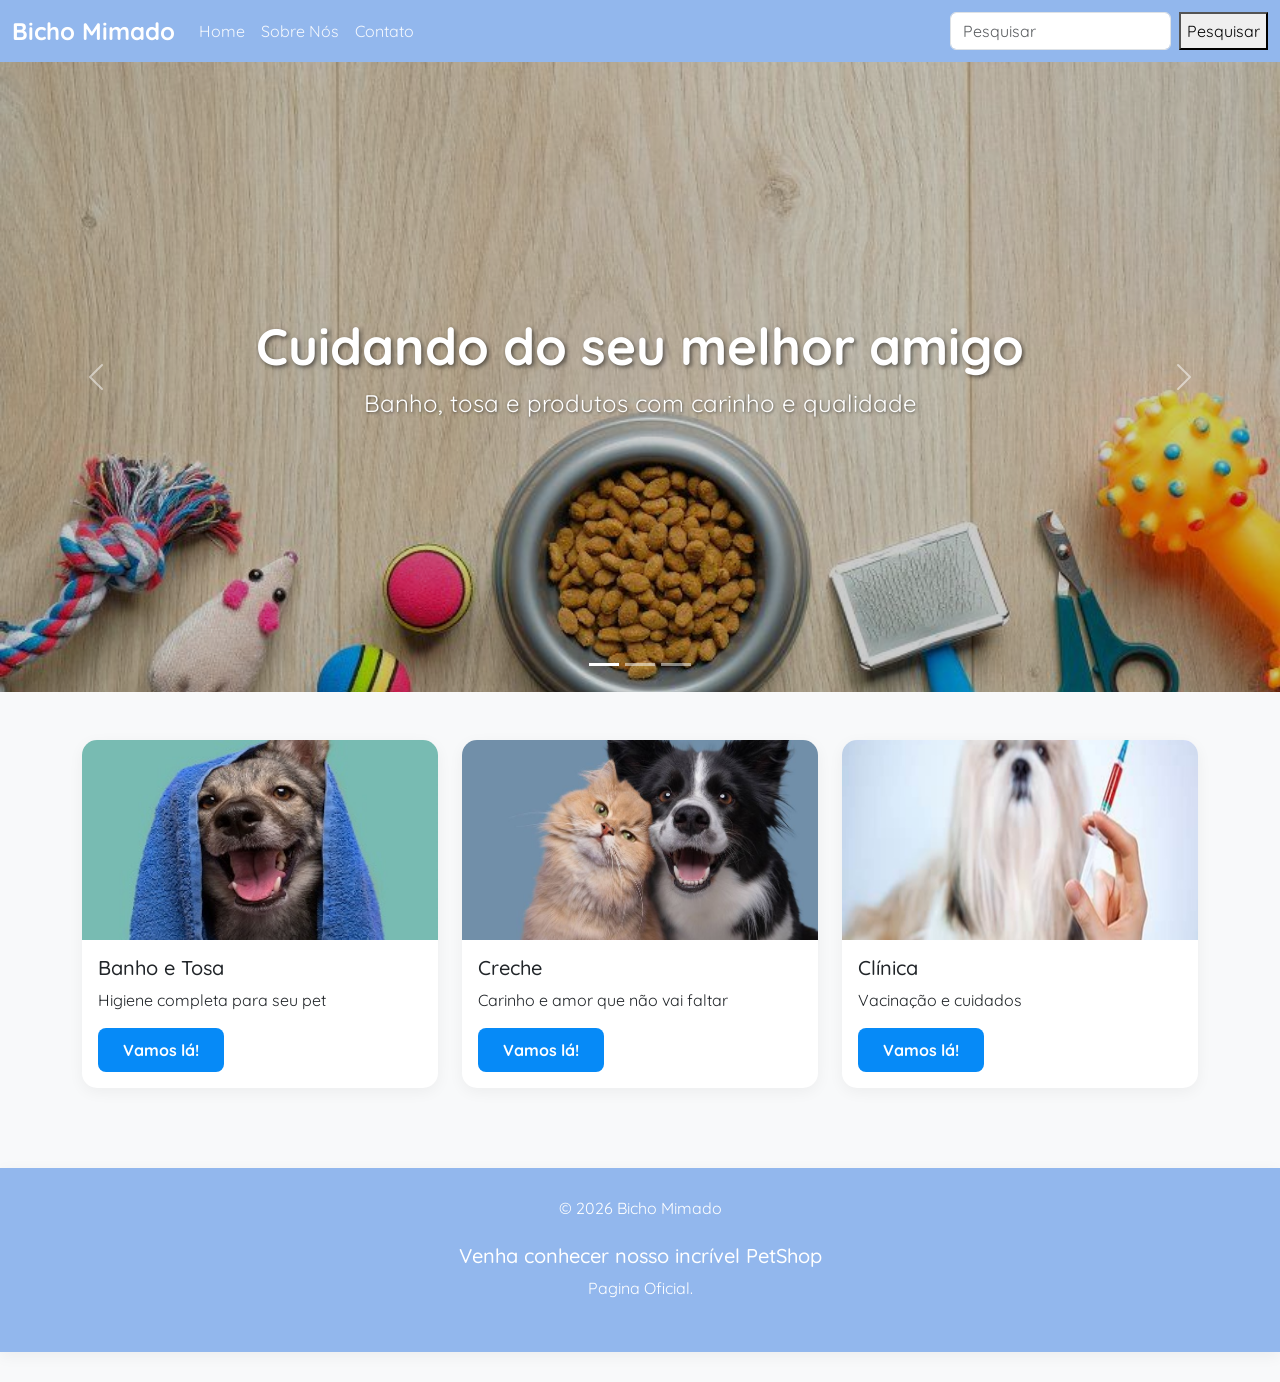
<file: index.html>
<!doctype html>
<html lang="pt-br">

<head>
  <meta charset="utf-8">
  <meta name="viewport" content="width=device-width, initial-scale=1">
  <title>Bicho Mimado</title>
  <link href="https://cdn.jsdelivr.net/npm/bootstrap@5.3.8/dist/css/bootstrap.min.css" rel="stylesheet"
    integrity="sha384-sRIl4kxILFvY47J16cr9ZwB07vP4J8+LH7qKQnuqkuIAvNWLzeN8tE5YBujZqJLB" crossorigin="anonymous">
  <link rel="stylesheet" href="css/style.css">
</head>

<body>

  <!--NAVBAR-->

  <nav class="navbar navbar-expand-lg bg-body-tertiary">
    <div class="container-fluid">
      <a class="navbar-brand" href="#">Bicho Mimado</a>

      <button class="navbar-toggler" type="button" data-bs-toggle="collapse" data-bs-target="#menu" aria-controls="menu"
        aria-expanded="false" aria-label="Toggle navigation">
        <span class="navbar-toggler-icon"></span>
      </button>

      <div class="collapse navbar-collapse" id="menu">
        <ul class="navbar-nav me-auto mb-2 mb-lg-0">
          <li class="nav-item">
            <a class="nav-link active" href="index.html">Home</a>
          </li>

          <li class="nav-item">
            <a class="nav-link active" href="sobrenos.html">Sobre Nós</a>
          </li>

          <li class="nav-item">
            <a class="nav-link active" href="contato.html">Contato</a>
          </li>
        </ul>

        <form class="d-flex" role="Pesquisar">
          <input class="form-control me-2" type="Pesquisar" placeholder="Pesquisar" aria-label="Pesquisar" />
          <button class="" type="submit">Pesquisar</button>
        </form>

      </div>
    </div>
  </nav>

  <!--BANNER FEITO PELO BOOTSTRAP-->

  <div id="carouselExampleCaptions" class="carousel slide">
    <div class="carousel-indicators">
      <button type="button" data-bs-target="#carouselExampleCaptions" data-bs-slide-to="0" class="active"
        aria-current="true" aria-label="Slide 1"></button>
      <button type="button" data-bs-target="#carouselExampleCaptions" data-bs-slide-to="1"
        aria-label="Slide 2"></button>
      <button type="button" data-bs-target="#carouselExampleCaptions" data-bs-slide-to="2"
        aria-label="Slide 3"></button>
    </div>

    <div class="carousel-inner">
      <div class="carousel-item active">
        <img src="img/banner8.jpg" class="d-block w-100" alt="primeiro banner">
        <div class="carousel-caption">
          <h5 class="Texto1">Cuidando do seu melhor amigo</h5>
          <p class="Texto1">Banho, tosa e produtos com carinho e qualidade</p>
        </div>
      </div>

      <div class="carousel-item">
        <img src="img/banner2.jpg" class="d-block w-100" alt="segundo banner">
        <div class="carousel-caption">
          <h5 class="Texto2">Vai viajar e deixar seu melhor amigo sozinho.</h5>
          <p class="Texto2">Nosso PetShop também oferece serviço de creche para seu animalzinho.</p>
        </div>
      </div>

      <div class="carousel-item">
        <img src="img/banner9.jpg" class="d-block w-100" alt="terceiro banner">
        <div class="carousel-caption">
          <h5 class="Texto3">Diga SIM! Para a Vacinação.</h5>
          <p class="Texto3">Venha conhecer a nossa clínica.</p>
        </div>
      </div>
    </div>

    <button class="carousel-control-prev" type="button" data-bs-target="#carouselExampleCaptions" data-bs-slide="prev">
      <span class="carousel-control-prev-icon" aria-hidden="true"></span>
      <span class="visually-hidden">Previous</span>
    </button>
    <button class="carousel-control-next" type="button" data-bs-target="#carouselExampleCaptions" data-bs-slide="next">
      <span class="carousel-control-next-icon" aria-hidden="true"></span>
      <span class="visually-hidden">Next</span>
    </button>
  </div>
  <script src="https://cdn.jsdelivr.net/npm/bootstrap@5.3.8/dist/js/bootstrap.bundle.min.js"></script>

  <!--CARDS-->

  <div class="container mt-5">
    <div class="row">

      <!-- CARD 1 -->
      <div class="col-md-4">
        <div class="card">
          <img src="img/card1.jpg" class="card-img-top">
          <div class="card-body">
            <h5>Banho e Tosa</h5>
            <p>Higiene completa para seu pet</p>
            <a href="#" class="btn btn-primary">Vamos lá!</a>
          </div>
        </div>
      </div>

      <!-- CARD 2 -->
      <div class="col-md-4">
        <div class="card">
          <img src="img/card2.jpg" class="card-img-top">
          <div class="card-body">
            <h5>Creche</h5>
            <p>Carinho e amor que não vai faltar</p>
            <a href="#" class="btn btn-primary">Vamos lá!</a>
          </div>
        </div>
      </div>

      <!-- CARD 3 -->
      <div class="col-md-4">
        <div class="card">
          <img src="img/card3.jpg" class="card-img-top">
          <div class="card-body">
            <h5>Clínica</h5>
            <p>Vacinação e cuidados</p>
            <a href="#" class="btn btn-primary">Vamos lá!</a>
          </div>
        </div>
      </div>

    </div>
  </div>

  <!--RODAPÉ-->
  <div class="card text-center">
    <div class="card-header">
      © 2026 Bicho Mimado
    </div>
    <div class="card-body">
      <h5 class="card-title">Venha conhecer nosso incrível PetShop</h5>
      <p class="card-text">Pagina Oficial.</p>
    </div>
    <div class="card-footer text-body-secondary">
    </div>
  </div>

</body>

</html>
</file>
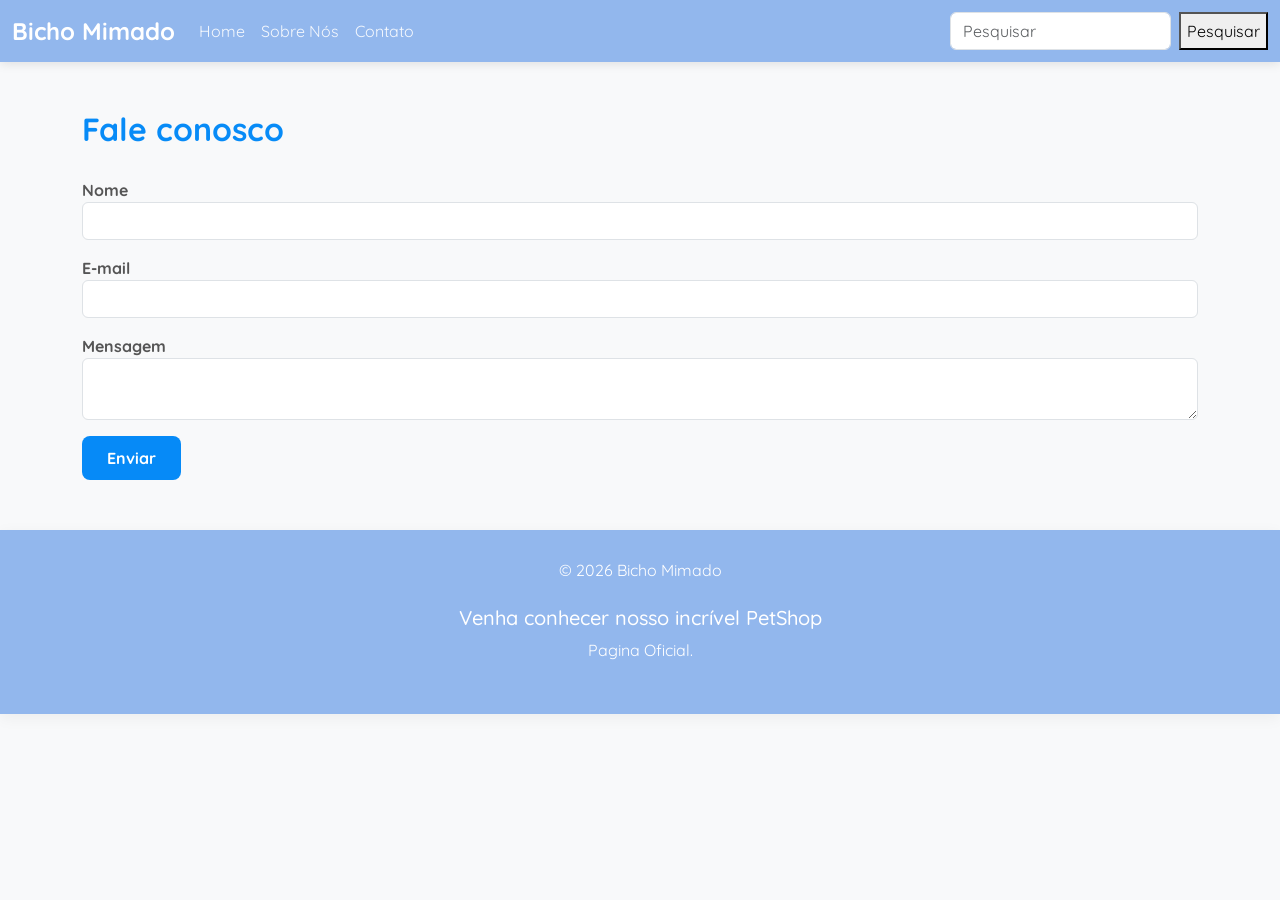
<file: contato.html>
<!DOCTYPE html>
<html lang="pt-br">
<head>
  <meta charset="UTF-8">
  <title>Contato</title>
  <link href="https://cdn.jsdelivr.net/npm/bootstrap@5.3.0/dist/css/bootstrap.min.css" rel="stylesheet">
    <link rel="stylesheet" href="css/style.css">

</head>

<body>

    <!--NAVBAR-->

        <nav class="navbar navbar-expand-lg bg-body-tertiary">
            <div class="container-fluid">
            <a class="navbar-brand" href="#">Bicho Mimado</a>

            <button class="navbar-toggler" type="button" data-bs-toggle="collapse" data-bs-target="#menu" aria-controls="menu" aria-expanded="false" aria-label="Toggle navigation">
                <span class="navbar-toggler-icon"></span>
            </button>

            <div class="collapse navbar-collapse" id="menu">
                <ul class="navbar-nav me-auto mb-2 mb-lg-0">   
                <li class="nav-item">
                    <a class="nav-link active" href="index.html">Home</a>
                </li>

                <li class="nav-item">
                    <a class="nav-link active" href="sobrenos.html">Sobre Nós</a>
                </li>

                <li class="nav-item">
                    <a class="nav-link active" href="contato.html">Contato</a>
                </li>
                </ul>

                <form class="d-flex" role="Pesquisar">
                <input class="form-control me-2" type="Pesquisar" placeholder="Pesquisar" aria-label="Pesquisar"/>
                <button  type="submit">Pesquisar</button>
                </form>

            </div>
            </div>
        </nav>

    <div class="container mt-5">
    <h2>Fale conosco</h2>

    <form>
        <div class="mb-3">
        <label>Nome</label>
        <input type="text" class="form-control">
        </div>

        <div class="mb-3">
        <label>E-mail</label>
        <input type="email" class="form-control">
        </div>

        <div class="mb-3">
        <label>Mensagem</label>
        <textarea class="form-control"></textarea>
        </div>

        <button class="btn btn-primary">Enviar</button>
    </form>
    </div>

    <!--RODAPÉ-->
          <div class="card text-center">
            <div class="card-header">
               © 2026 Bicho Mimado
            </div>
            <div class="card-body">
              <h5 class="card-title">Venha conhecer nosso incrível PetShop</h5>
              <p class="card-text">Pagina Oficial.</p>
            </div>
            <div class="card-footer text-body-secondary">
            </div>
          </div>
          <script src="https://cdn.jsdelivr.net/npm/bootstrap@5.3.8/dist/js/bootstrap.bundle.min.js"></script>
</body>
</html>
</file>
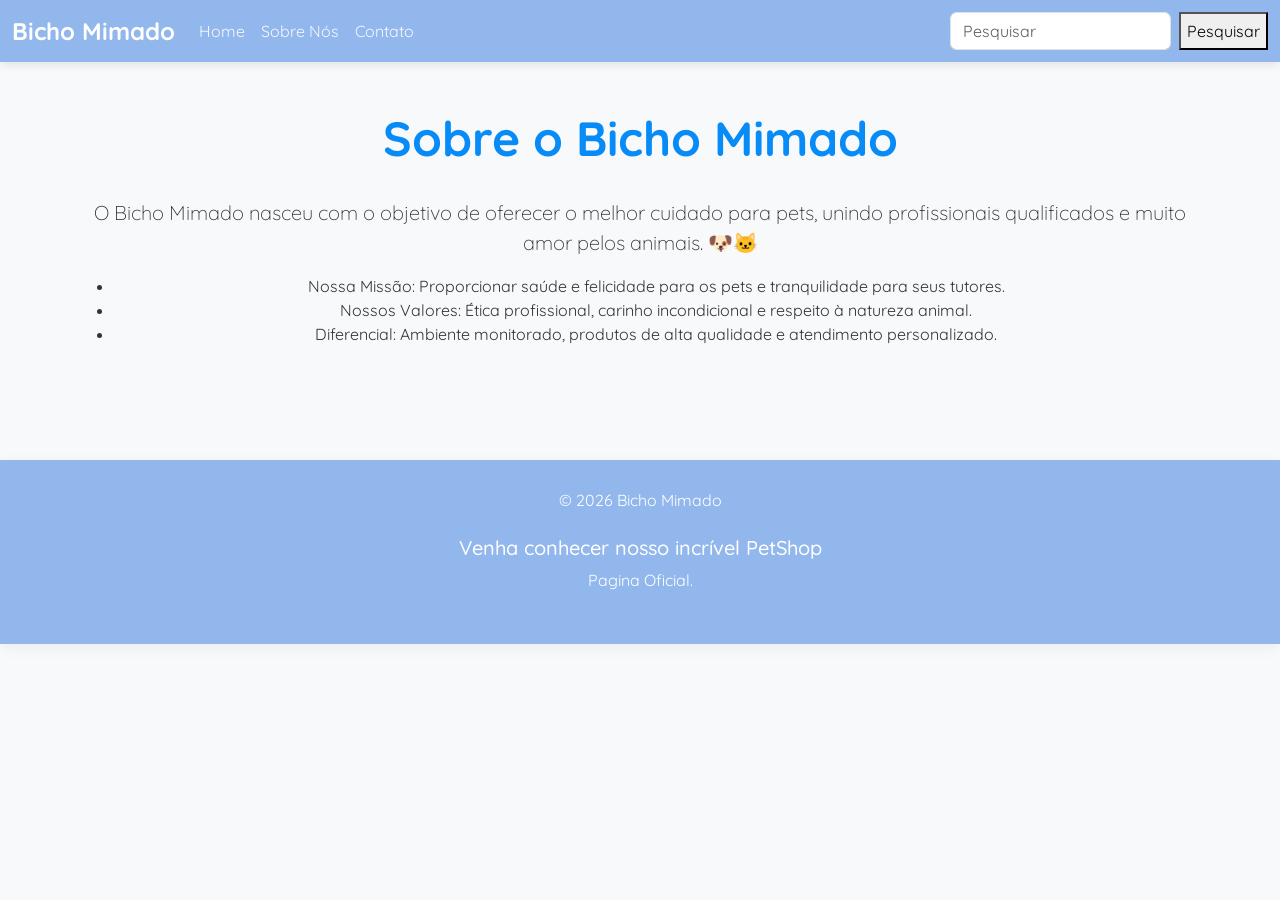
<file: sobrenos.html>
<!DOCTYPE html>
<html lang="pt-br">

<head>
  <meta charset="UTF-8">
  <title>Sobre Nós</title>
  <link href="https://cdn.jsdelivr.net/npm/bootstrap@5.3.0/dist/css/bootstrap.min.css" rel="stylesheet">
  <link rel="stylesheet" href="css/style.css">

</head>

<body class="sobre">

  <!--NAVBAR-->

  <nav class="navbar navbar-expand-lg bg-body-tertiary">
    <div class="container-fluid">
      <a class="navbar-brand" href="#">Bicho Mimado</a>

      <button class="navbar-toggler" type="button" data-bs-toggle="collapse" data-bs-target="#menu" aria-controls="menu"
        aria-expanded="false" aria-label="Toggle navigation">
        <span class="navbar-toggler-icon"></span>
      </button>

      <div class="collapse navbar-collapse" id="menu">
        <ul class="navbar-nav me-auto mb-2 mb-lg-0">
          <li class="nav-item">
            <a class="nav-link active" href="index.html">Home</a>
          </li>

          <li class="nav-item">
            <a class="nav-link active" href="sobrenos.html">Sobre Nós</a>
          </li>

          <li class="nav-item">
            <a class="nav-link active" href="contato.html">Contato</a>
          </li>
        </ul>

        <form class="d-flex" role="Pesquisar">
          <input class="form-control me-2" type="Pesquisar" placeholder="Pesquisar" aria-label="Pesquisar" />
          <button type="submit">Pesquisar</button>
        </form>

      </div>
    </div>
  </nav>

  <div class="container py-5 text-center">
    <h2 class="display-5 fw-bold">Sobre o Bicho Mimado</h2>
    <p class="lead mt-4">
      O Bicho Mimado nasceu com o objetivo de oferecer o melhor cuidado para pets,
      unindo profissionais qualificados e muito amor pelos animais. 🐶🐱
    </p>
    <p>
    <ul>

      <li>
        Nossa Missão: Proporcionar saúde e felicidade para os pets e tranquilidade para seus tutores.
      </li>

      <li>
        Nossos Valores: Ética profissional, carinho incondicional e respeito à natureza animal.
      </li>

      <li>
        Diferencial: Ambiente monitorado, produtos de alta qualidade e atendimento personalizado.
      </li>

    </ul>
    </p>
  </div>

  <!--RODAPÉ-->
  <div class="card text-center">
    <div class="card-header">
      © 2026 Bicho Mimado
    </div>
    <div class="card-body">
      <h5 class="card-title">Venha conhecer nosso incrível PetShop</h5>
      <p class="card-text">Pagina Oficial.</p>
    </div>
    <div class="card-footer text-body-secondary">
    </div>
  </div>
  <script src="https://cdn.jsdelivr.net/npm/bootstrap@5.3.8/dist/js/bootstrap.bundle.min.js"></script>
</body>

</html>
</file>
<file: css/style.css>
/* IMPORTAÇÃO DE FONTE */
@import url('https://fonts.googleapis.com/css2?family=Quicksand:wght@500;700&display=swap');

/* CONFIGURAÇÕES GERAIS */
body {
    background-color: #f8f9fa; /* Fundo levemente cinza para destacar o conteúdo */
    font-family: 'Quicksand', sans-serif;
    color: #333;
}

/* NAVBAR */
.navbar {
    background-color: #91b6edfb !important;
    box-shadow: 0 2px 10px rgba(0,0,0,0.1);
}

.navbar-brand {
    color: white !important;
    font-weight: 700;
    font-size: 1.5rem;
}

.nav-link {
    color: rgba(255,255,255,0.9) !important;
}

.nav-link:hover {
    color: white !important;
    text-decoration: underline;
}

/* BANNER CARROSSEL */
.carousel-item img {
    height: 70vh; /* Diminuído para não ocupar a tela toda e esconder o conteúdo */
    object-fit: cover;
    filter: brightness(0.8); /* Escurece a foto para o texto branco ler melhor */
}

.carousel-caption {
    top: 50%;
    left: 50%;
    transform: translate(-50%, -50%);
    bottom: auto;
    width: 80%;
}

.carousel-caption h5 {
    font-size: clamp(1.5rem, 4vw, 3.5rem);
    font-weight: 700;
    text-shadow: 2px 2px 4px rgba(0,0,0,0.5);
}

.carousel-caption p {
    font-size: clamp(1rem, 2vw, 1.5rem);
    text-shadow: 1px 1px 3px rgba(0,0,0,0.5);
}

/* CARDS */
.card {
    border: none;
    border-radius: 15px;
    transition: transform 0.3s ease;
    box-shadow: 0 4px 15px rgba(0,0,0,0.05);
    margin-bottom: 30px;
}

.card:hover {
    transform: translateY(-10px);
}

.card-img-top {
    height: 200px;
    object-fit: cover;
    border-radius: 15px 15px 0 0;
}

/* BOTÕES */
.btn-primary {
    background-color: #0389f7fb;
    border: none;
    border-radius: 8px;
    padding: 10px 25px;
    font-weight: bold;
}

.btn-primary:hover {
    background-color: #0269c1;
}

/* RODAPÉ (FOOTER) */
.card.text-center { /* Seletor do seu rodapé atual */
    background-color: #91b6edfb !important;
    color: white !important;
    border-radius: 0;
    margin-top: 50px;
    padding: 20px 0;
}

.card.text-center .card-header, 
.card.text-center .card-footer {
    border: none;
    background: transparent;
}

/* PÁGINA CONTATO */
.container h2 {
    color: #0389f7fb;
    font-weight: 700;
    margin-bottom: 30px;
}

form label {
    font-weight: bold;
    color: #555;
}

/* SOBRE NÓS */
.banner-sobre {
    background-color: #91b6edfb;
    padding: 100px 20px;
    text-align: center;
    color: white;
}

.texto-banner {
    background: rgba(254, 177, 54, 0.849);
    backdrop-filter: blur(5px); /* Efeito de vidro */
    border: 1px solid rgba(255, 255, 255, 0.2);
    border-radius: 20px;
    display: inline-block;
    padding: 40px;
}
</file>
